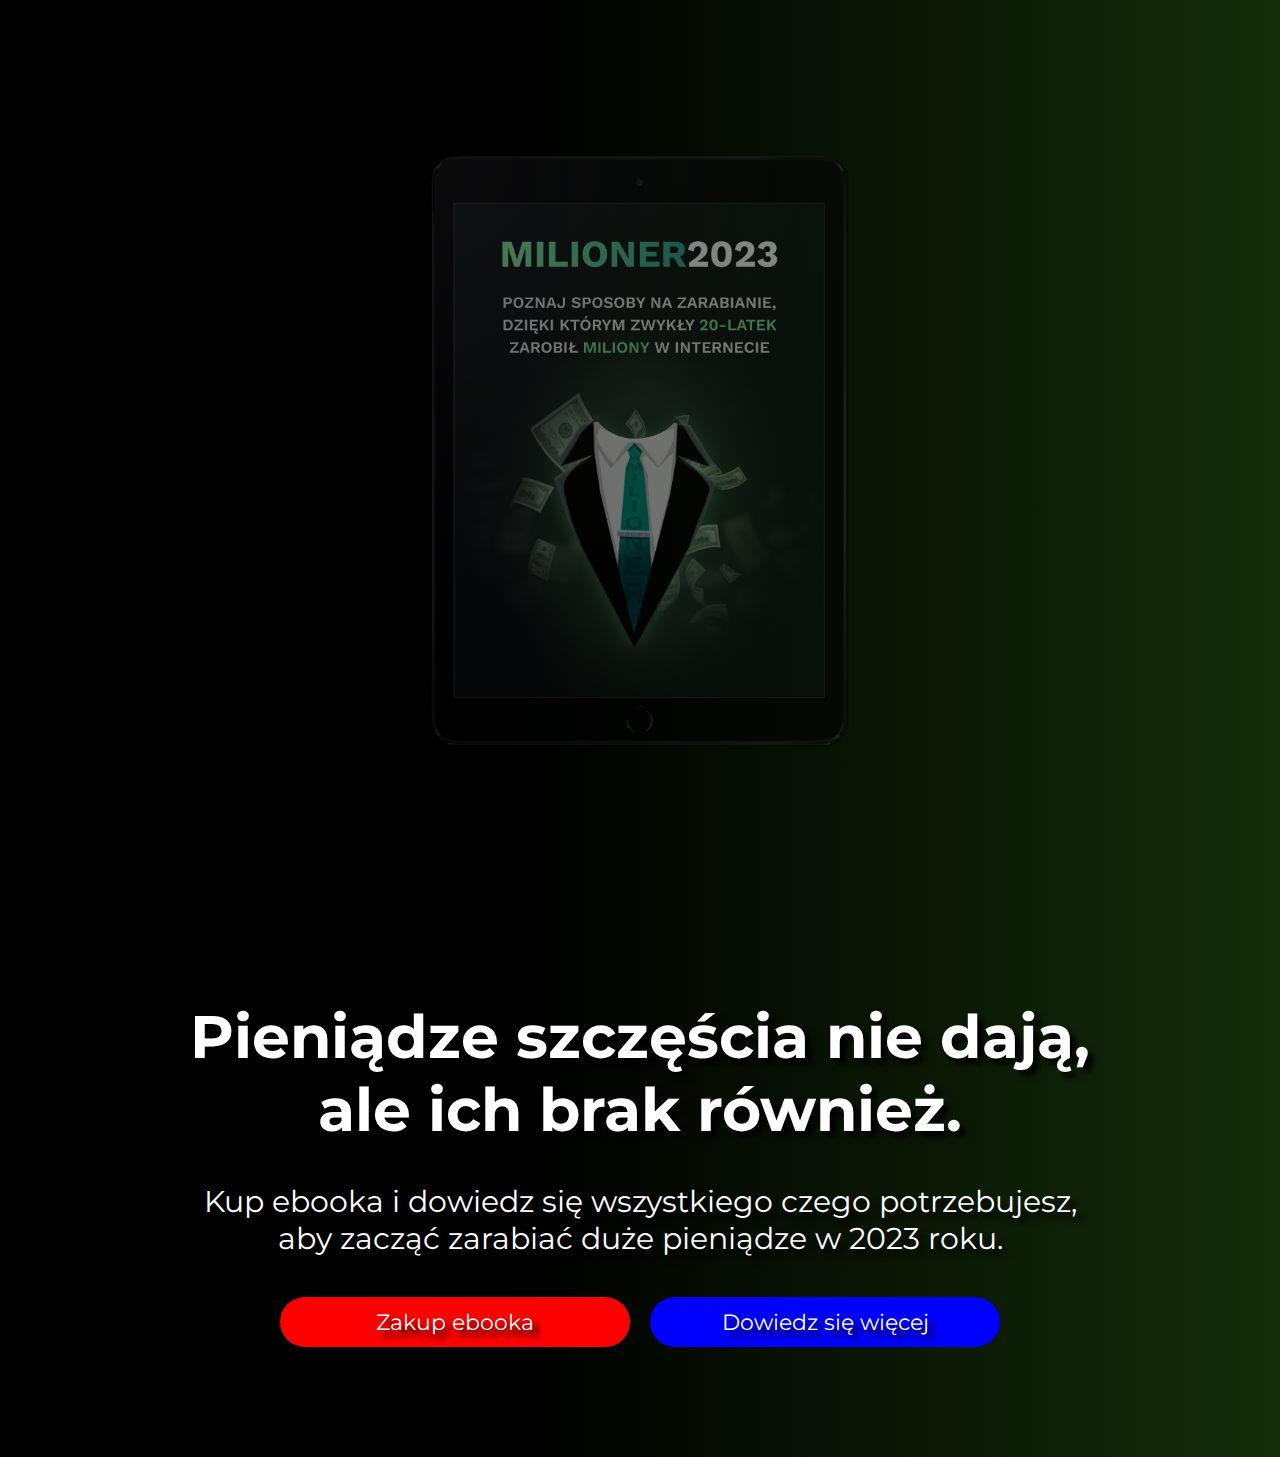
<file: index.html>
<!DOCTYPE html>
<html lang="en">
<head>
    <meta charset="UTF-8">
    <meta http-equiv="X-UA-Compatible" content="IE=edge">
    <meta name="viewport" content="width=device-width, initial-scale=1.0">
    <link rel="stylesheet" href="style.css"/>
    <title>milioner2023</title><link rel="preconnect" href="https://fonts.googleapis.com">
    <link rel="preconnect" href="https://fonts.gstatic.com" crossorigin>
    <link href="https://fonts.googleapis.com/css2?family=Montserrat&display=swap" rel="stylesheet">
  
</head>
<body>
    <div class="container">
        <img src="./img/okladka.png"/>
        <div class="description">
            <h1>Pieniądze szczęścia nie dają,<br> ale ich brak również.<br></h1>
            <p><br>Kup ebooka i dowiedz się wszystkiego czego potrzebujesz,<br>
            aby zacząć zarabiać duże pieniądze w 2023 roku.</p>
            <div class="buttonsContainer">
            <a href="pakiety.html"><div class="nextSiteBtn" id="ebook">Zakup ebooka</div></a>
            <a href="dowiedz-sie-wiecej.html"><div id="wiecej" class="nextSiteBtn">Dowiedz się więcej</div></a>
            </div>
        </div>
    </div>
</body>
</html>
</file>
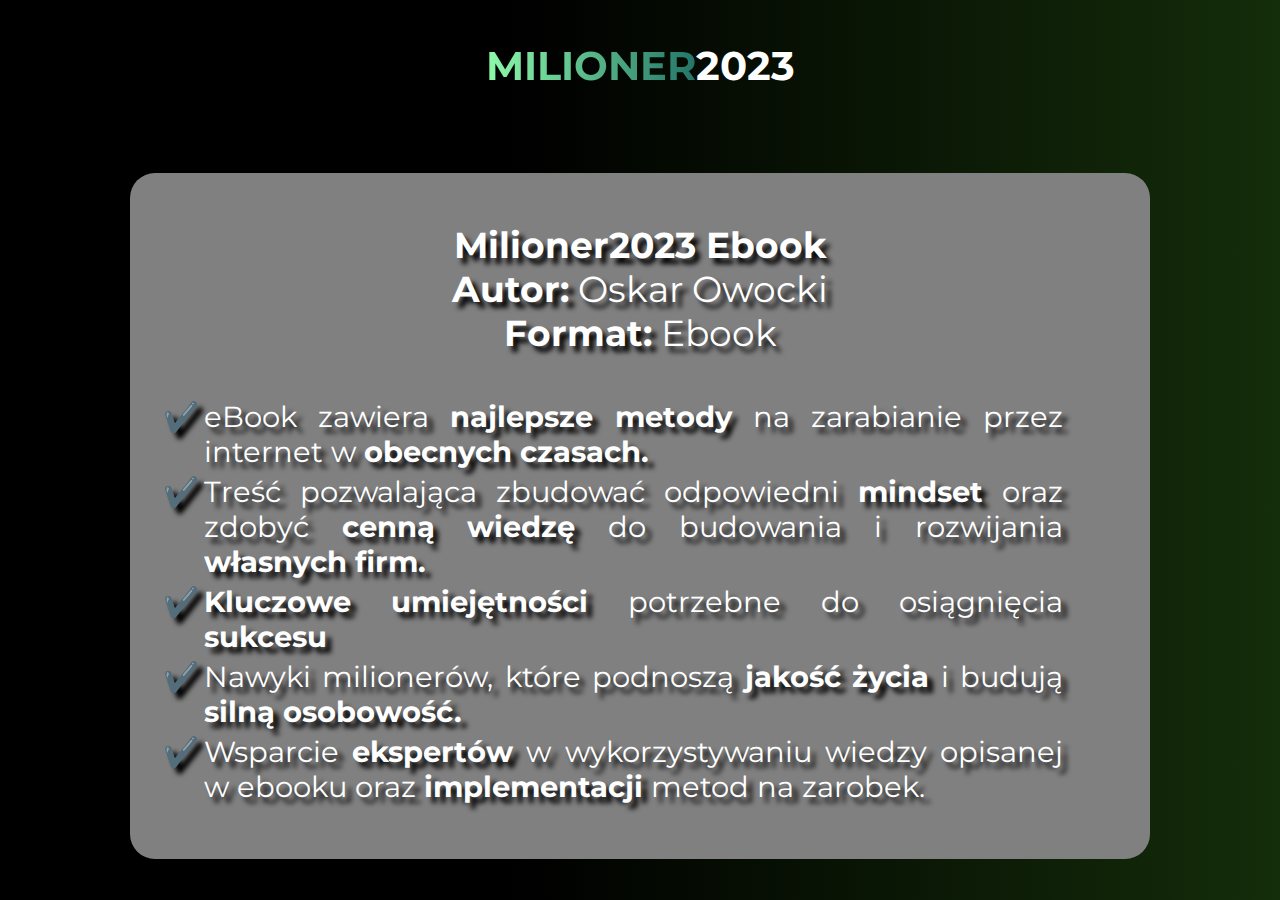
<file: dowiedz-sie-wiecej.html>
<!DOCTYPE html>
<html lang="en">
<head>
    <meta charset="UTF-8">
    <meta http-equiv="X-UA-Compatible" content="IE=edge">
    <meta name="viewport" content="width=device-width, initial-scale=1.0">
    <link rel="stylesheet" href="dowiedz-sie-wiecej.css"/>
    <title>milioner2023</title><link rel="preconnect" href="https://fonts.googleapis.com">
    <link rel="preconnect" href="https://fonts.gstatic.com" crossorigin>
    <link href="https://fonts.googleapis.com/css2?family=Montserrat&display=swap" rel="stylesheet">
    
</head>
<body>
    <div class="container">
        <div class="catchPhrase"><a href="index.html"><p>milioner</p>2023</a></div>
        <div class="wiecej">
            <div class="tytul">
            <b>Milioner2023 Ebook</b><br>
            <b>Autor:</b> Oskar Owocki<br>
            <b>Format:</b> Ebook<br><br>
            </div>
            <div class="containerForCheckboxes">
            <div class="checkbox" id="test1">✔️ <div class="textCheckbox">eBook zawiera <b>najlepsze metody</b> na zarabianie przez internet w <b>obecnych czasach.</b></div></div>
            <div class="checkbox" id="test2">✔️ <div class="textCheckbox">Treść pozwalająca zbudować odpowiedni <b>mindset</b> oraz zdobyć <b>cenną wiedzę</b> do budowania i rozwijania <b>własnych firm.</b></div></div>
            <div class="checkbox">✔️ <div class="textCheckbox"><b>Kluczowe umiejętności</b> potrzebne do osiągnięcia <b>sukcesu</b></div></div>
            <div class="checkbox">✔️ <div class="textCheckbox">Nawyki milionerów, które podnoszą <b>jakość życia</b> i budują <b>silną osobowość.</b></div></div>
            <div class="checkbox">✔️ <div class="textCheckbox">Wsparcie <b>ekspertów</b> w wykorzystywaniu wiedzy opisanej w ebooku oraz <b>implementacji</b> metod na zarobek.</div></div></div>
    </div>
</body>
</html>
</file>
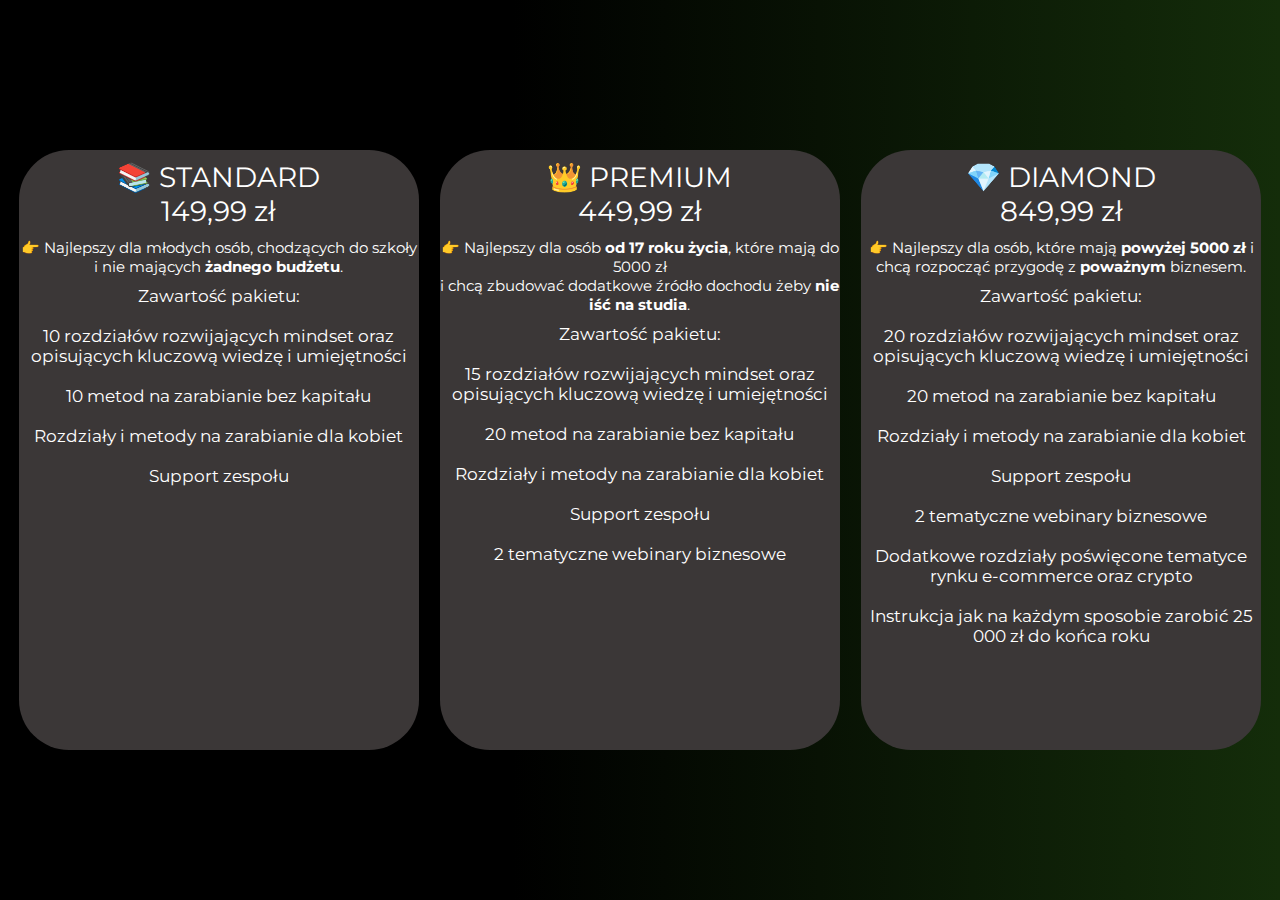
<file: pakiety.html>
<!DOCTYPE html>
<html lang="en">
<head>
    <meta charset="UTF-8">
    <meta http-equiv="X-UA-Compatible" content="IE=edge">
    <meta name="viewport" content="width=device-width, initial-scale=1.0">
    <link rel="stylesheet" href="pakiety.css"/>
    <title>milioner2023</title> <link rel="preconnect" href="https://fonts.googleapis.com">
    <link rel="preconnect" href="https://fonts.gstatic.com" crossorigin>
    <link href="https://fonts.googleapis.com/css2?family=Montserrat&display=swap" rel="stylesheet">
</head>
<body>
    <div class="blok">
        <div class="pakiet">
            <div class="tytul">📚 STANDARD <br> 149,99 zł</div>
            <div class="opis">👉 Najlepszy dla młodych osób, chodzących do szkoły i nie mających <b>żadnego budżetu</b>.</div>
            <div class="zawartosc">Zawartość pakietu:<br><br>10 rozdziałów rozwijających mindset oraz opisujących kluczową wiedzę i umiejętności<br><br>10 metod na zarabianie bez kapitału<br><br>Rozdziały i metody na zarabianie dla kobiet<br><br>Support zespołu</div>
        </div>
        <div class="pakiet">
            <div class="tytul">👑 PREMIUM <br> 449,99 zł</div>
            <div class="opis">👉 Najlepszy dla osób <b>od 17 roku życia</b>, które mają do 5000 zł <br> i chcą zbudować dodatkowe źródło dochodu żeby <b>nie <br> iść na studia</b>.</div>
            <div class="zawartosc">Zawartość pakietu:<br><br>15 rozdziałów rozwijających mindset oraz opisujących kluczową wiedzę i umiejętności<br><br>20 metod na zarabianie bez kapitału<br><br>Rozdziały i metody na zarabianie dla kobiet<br><br>Support zespołu<br><br>2 tematyczne webinary biznesowe</div>
        </div>
        <div class="pakiet">
            <div class="tytul">💎 DIAMOND <br> 849,99 zł</div>
            <div class="opis">👉 Najlepszy dla osób, które mają <b>powyżej 5000 zł</b> i chcą rozpocząć przygodę z <b>poważnym</b> biznesem.</div>
            <div class="zawartosc">Zawartość pakietu:<br><br>20 rozdziałów rozwijających mindset oraz opisujących kluczową wiedzę i umiejętności<br><br>20 metod na zarabianie bez kapitału<br><br>Rozdziały i metody na zarabianie dla kobiet<br><br>Support zespołu<br><br>2 tematyczne webinary biznesowe<br><br>Dodatkowe rozdziały poświęcone tematyce rynku e-commerce oraz crypto<br><br>Instrukcja jak na każdym sposobie zarobić 25 000 zł do końca roku</div>
        </div>
    </div>
</body>
</html>
</file>
<file: style.css>
* {
    margin: 0px;
    padding: 0px;
}
body{
    background: rgb(0,0,0);
    background: linear-gradient(90deg, rgba(0,0,0,1) 40%, rgba(20,45,10,1) 100%);
    font-size: 10px;
    text-align: center;
    font-family: 'Montserrat', sans-serif;
}
img{
    margin: 150px;
    opacity: 0.5;
    width: 425px;
    height: 600px;
    transition: all 1s ease-in-out;
}
img:hover{
    transform: scale(1.1);
    opacity: 1;
}
.container{
    display: flex;
    background-size: cover;
    flex-wrap: wrap;
    justify-content: space-around;
    align-items: center;
    flex-direction: row;
}
.description{
    text-align: center;
    font-size: 30px;
    color: white;
    margin:100px;
    text-shadow: black 0.2em 0.2em 0.2em    
}
.nextSiteBtn{
    width: 350px;
    height: 50px;
    border-radius: 25px;
    margin: 10px;
    color: white;
    display: flex;
    justify-content: center;
    align-items: center;
}
a {
    text-decoration: none;
}
#ebook{
    background-color: red;
}
#wiecej{
    background-color: blue;
}
.buttonsContainer{
    margin-top: 10px;
    font-size: 22px;
    margin-top: 30px;
    display: flex;
    justify-content: center;
}
</file>
<file: dowiedz-sie-wiecej.css>
* {
    margin: 0px;
    padding: 0px;
}
body{
    font-family: 'Montserrat', sans-serif;
    background: rgb(0,0,0);
    background: linear-gradient(90deg, rgba(0,0,0,1) 40%, rgba(20,45,10,1) 100%);
    font-size: 10px;
    text-align: center;
}

.catchPhrase p{
    display: inline-block;
    text-transform: uppercase;
    background: linear-gradient(90deg, rgb(141, 250, 170) 0%, rgb(36, 116, 104) 100%);
    -webkit-background-clip: text;
    -webkit-text-fill-color: transparent;
}
.catchPhrase a{
    text-decoration: none;
    font-size: 40px;
    color: white;
    font-weight: bold;
}
.container{
    height: 100vh;
    width: 100%;
    display: flex;
    background-size: cover;
    flex-wrap: wrap;
    justify-content: space-around;
    align-items: center;
    flex-direction: row;
}
.wiecej{
    display: flex;
    flex-direction: column;
    justify-content: center;
    align-items: center;
    color: white;
    text-align: left;
    width: 1000px;;
    font-size: 29px;
    background: gray;
    border-radius: 25px;
    text-shadow: black 0.2em 0.2em 0.2em;
    padding: 50px 10px;
}
img{
    margin-top:220px;
    margin-right:-230px;
}
.tytul{
    text-align: center;
    font-size: 36px;
}
.containerForCheckboxes{
    height: 70%;
    width: 90%;
    display: flex;
    flex-direction: column;
    justify-content: space-between;
}
.textCheckbox{
    text-align:justify;
    margin-left: 5px;
}

.checkbox{
    display: flex;
    margin-bottom: 5px;
    position: relative;
    right: 3%;
}
#test1{
}
</file>
<file: pakiety.css>
body{
    background: rgb(0,0,0);
    background: linear-gradient(90deg, rgba(0,0,0,1) 40%, rgba(20,45,10,1) 100%);
    font-size: 10px;
    text-align: center;
    font-family: 'Montserrat', sans-serif;
}
.blok{
    display: flex;
    background-size: cover;
    flex-wrap: wrap;
    justify-content: space-around;
    align-items: center;
    flex-direction: row;
    margin-top: 150px;
}
.pakiet{
    width: 400px;
    height: 600px;
    background: rgb(59, 55, 55);
    border-radius: 50px;
    transition: all 0.5s ease-in-out;
}
.pakiet:hover{
    transform: scale(1.05);
}
.tytul{
    color: white;
    font-size: 28px;
    margin-top:10px;
}
.opis{
    color: white;
    font-size: 15px;
    margin-top:10px;
}
.zawartosc{
    color: white;
    font-size: 17px;
    margin-top:10px;
}
</file>
